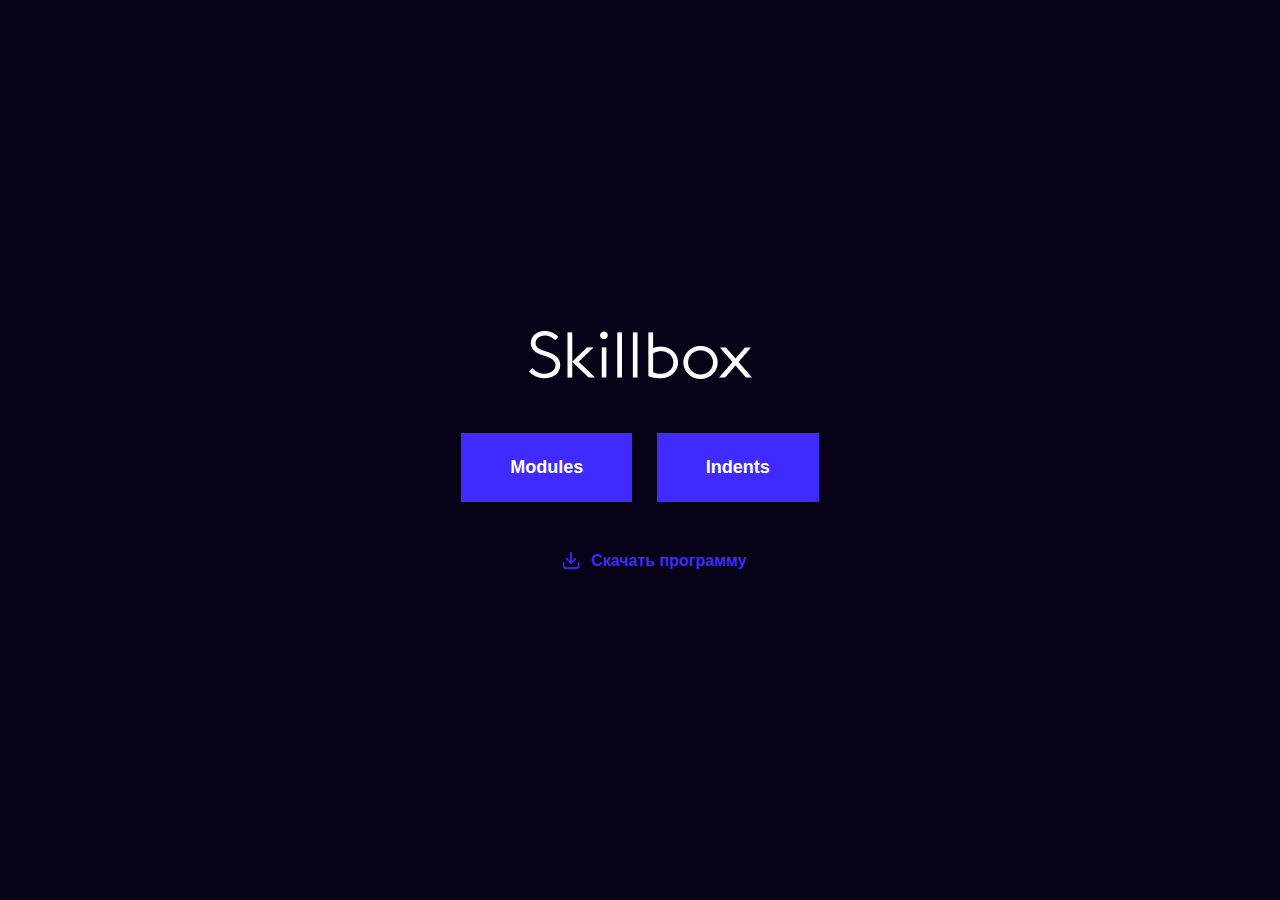
<file: дз/index.html>
<!DOCTYPE html>
<html lang="en">
<head>
    <meta charset="UTF-8">
    <meta http-equiv="X-UA-Compatible" content="IE=edge">
    <meta name="viewport" content="width=device-width, initial-scale=1.0">
    <title>Document</title>
    <link rel="stylesheet" type="text/css" href="css/style.css">
</head>
<body>
    <div class="main-content">
        <a href="https://skillbox.ru/" class="logo"><img src="img/img/logo-light.png" alt="Логотип"></a>
        <div class="main">
            <div class="links">
                <a href="modules.html" target="blank" class="module">Modules</a>
                <a href="article.html" target="blank" class="module indents">Indents</a>
            </div>
        <a href="2.14skillbox.docx" class="download" download>Скачать программу</a>
    </div>
</div>
</body>
</html>
</file>
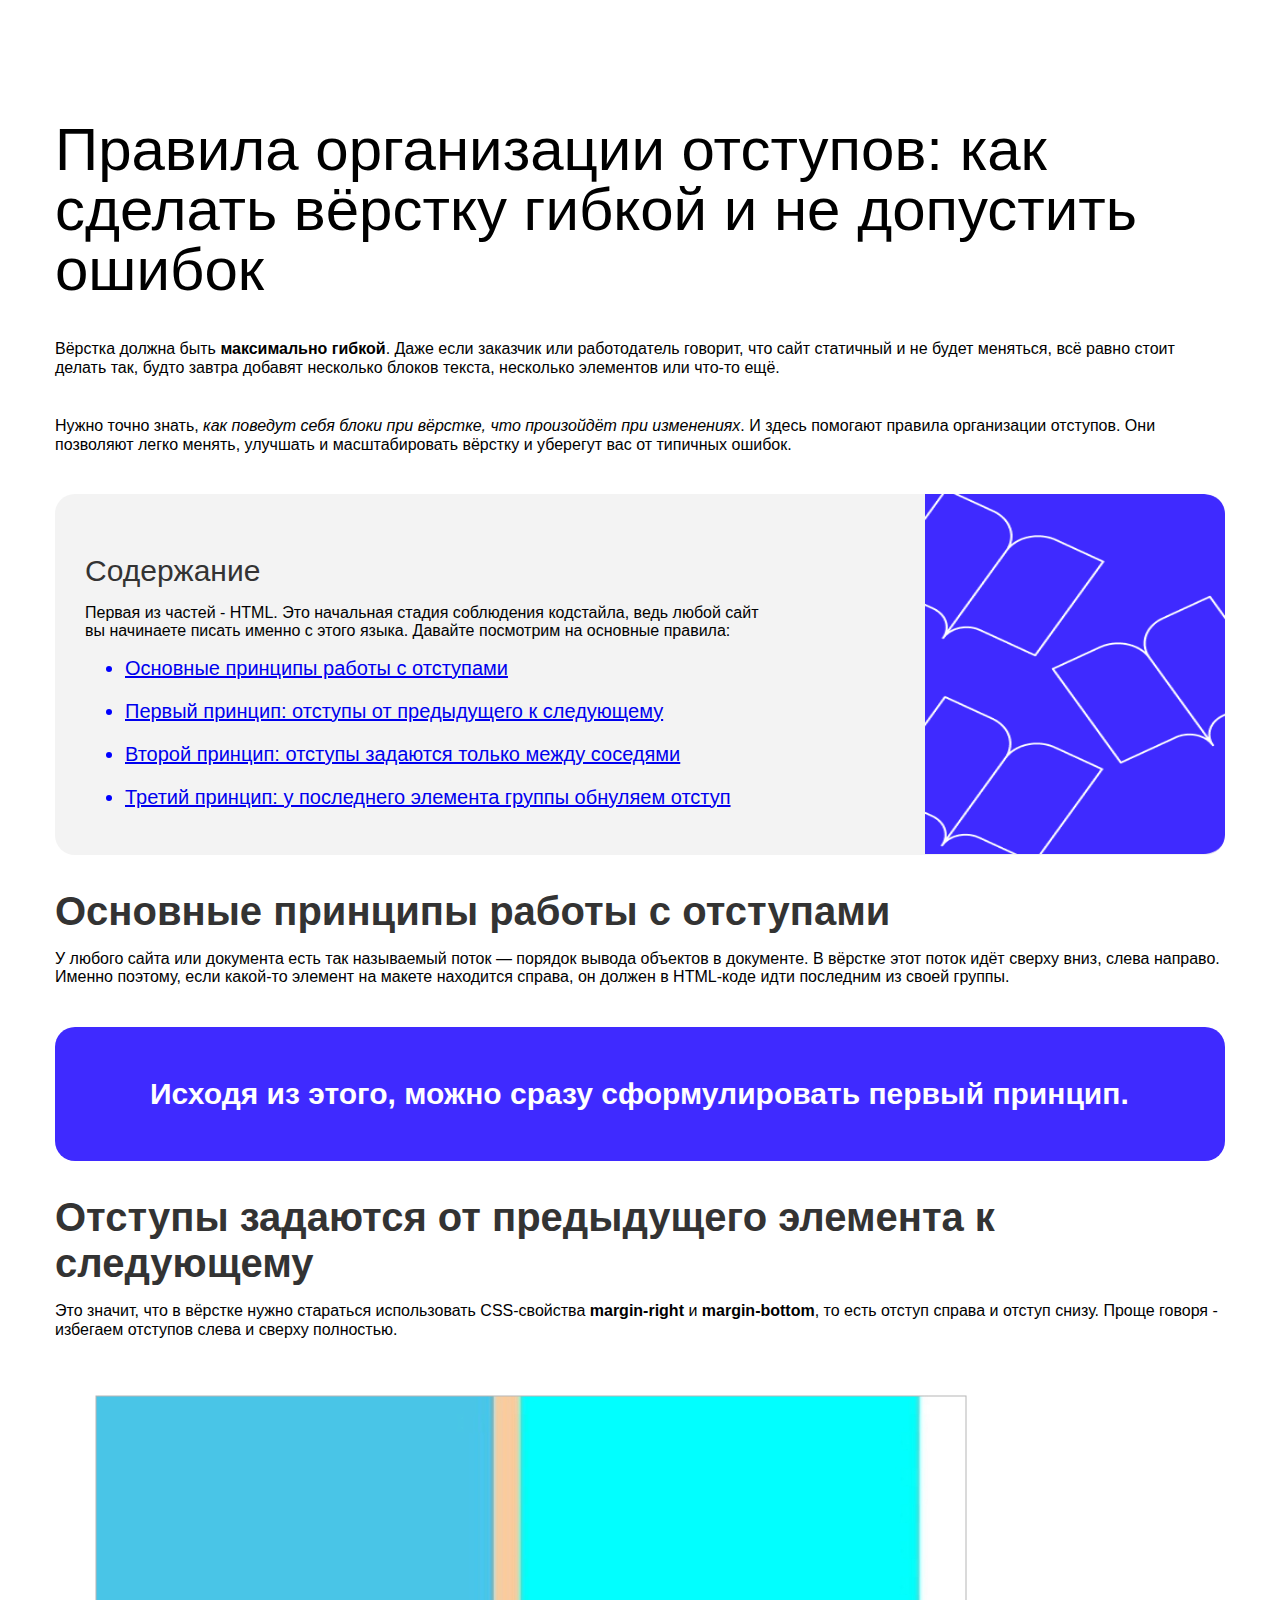
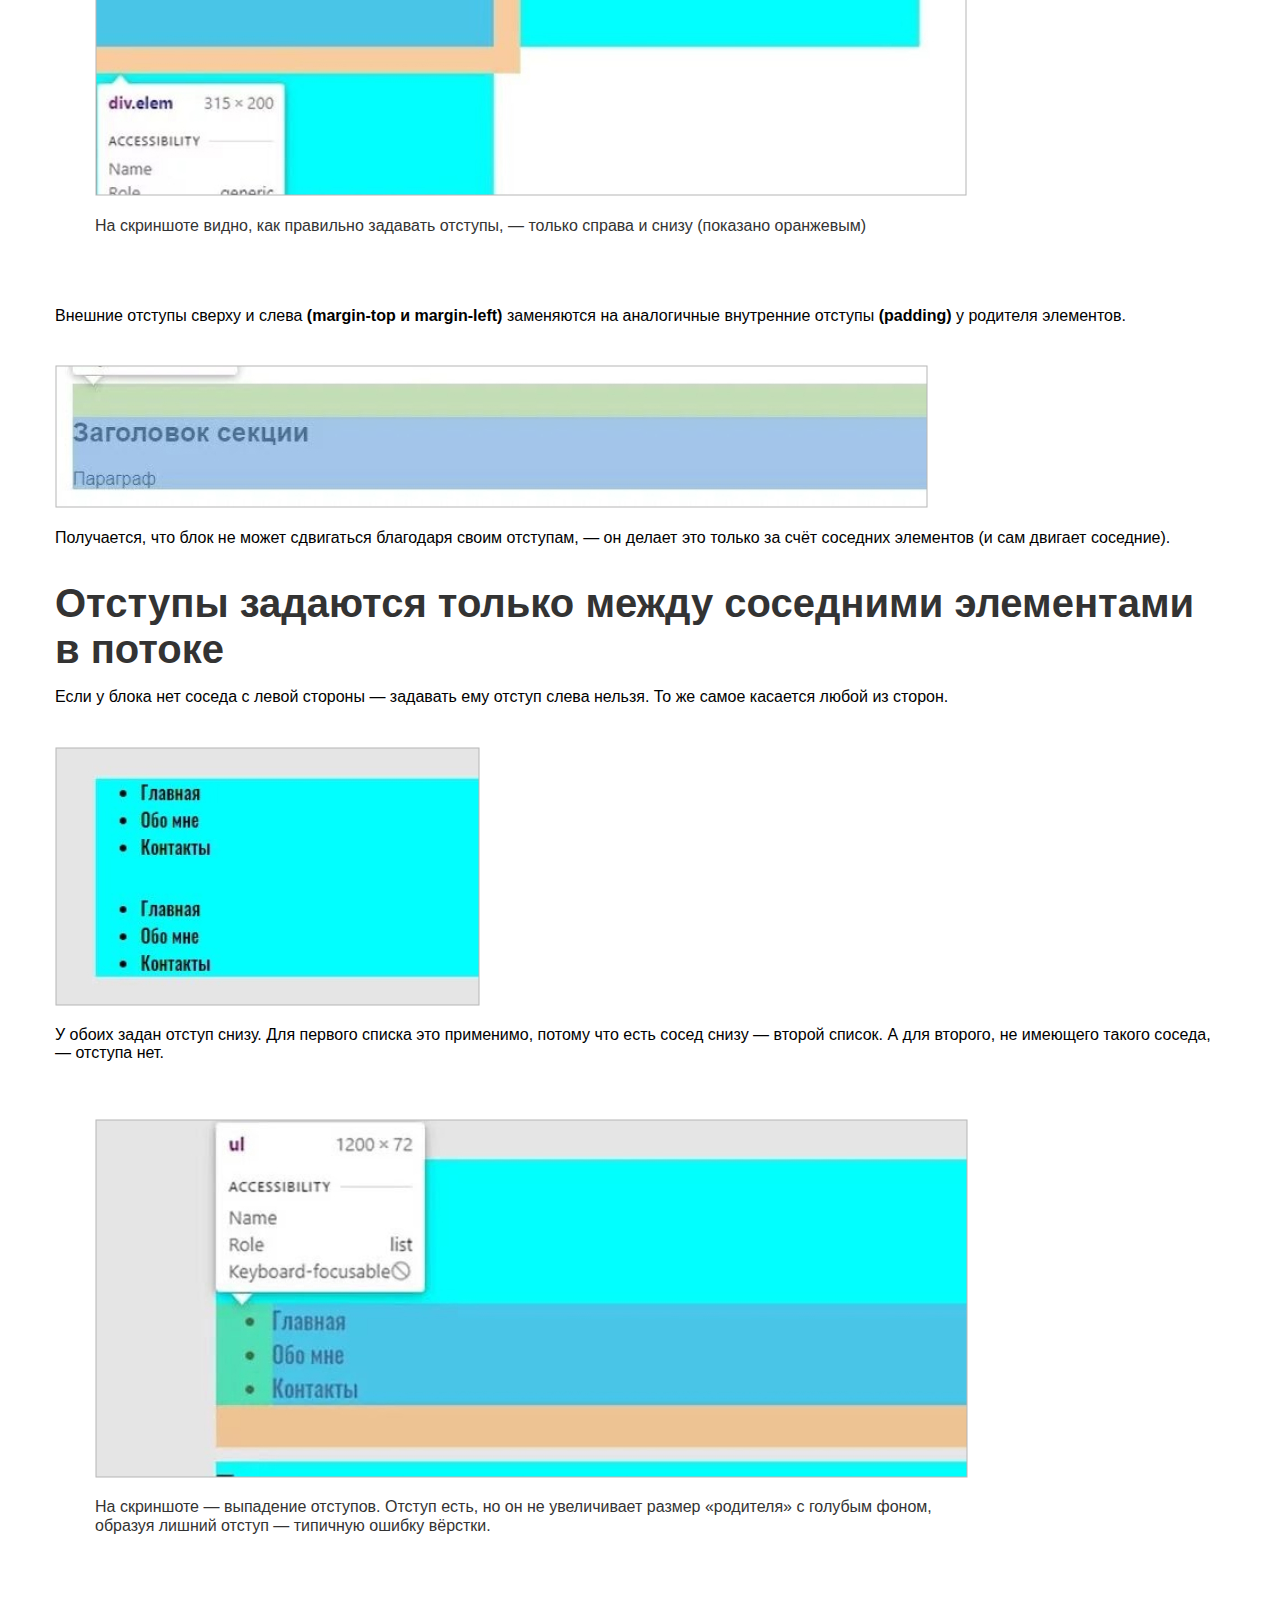
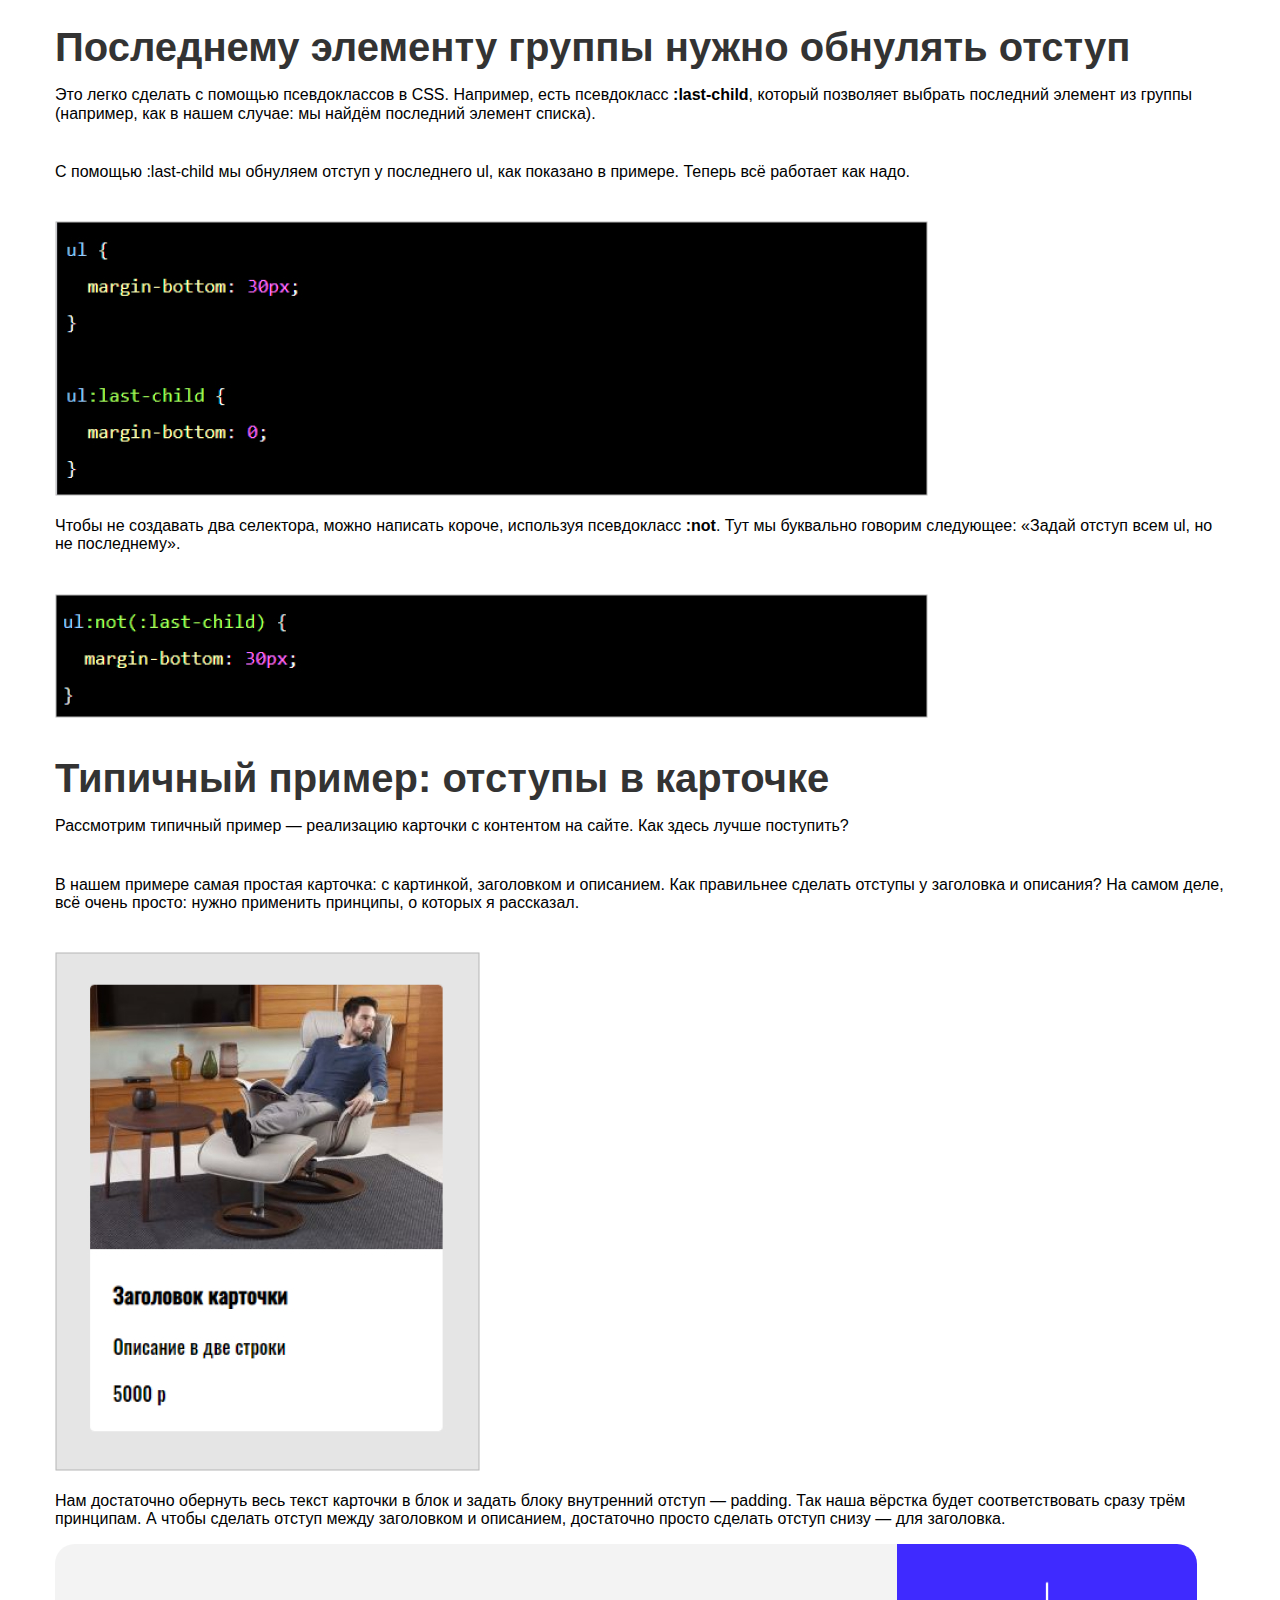
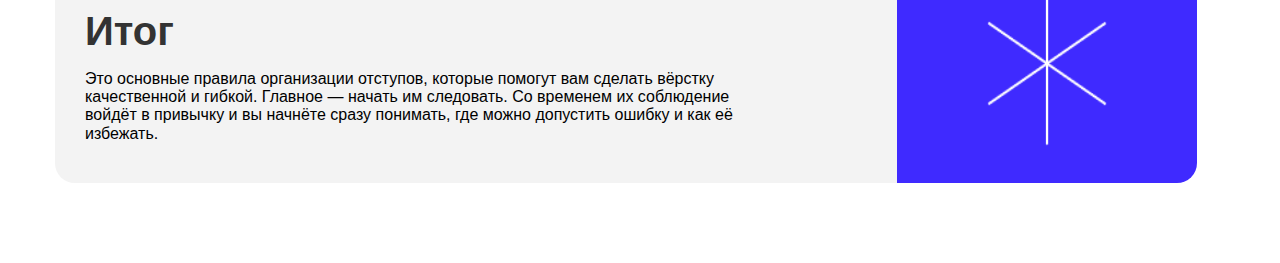
<file: дз/article.html>
<!DOCTYPE html>
<html lang="ru">
<head>
    <meta charset="UTF-8">
    <meta http-equiv="X-UA-Compatible" content="IE=edge">
    <meta name="viewport" content="width=device-width, initial-scale=1.0">
    <title>article</title>
    <link rel="stylesheet" type="text/css" href="css/normalize.css">
</head>
<body>
    <div class="conteiner">
        <div class="header">
            <h1>Правила организации отступов: как сделать вёрстку гибкой и не допустить ошибок</h1>
        </div>
            <p>Вёрстка должна быть <strong>максимально гибкой</strong>. Даже если заказчик или работодатель говорит, что сайт статичный и не будет меняться, всё равно стоит делать так, будто завтра добавят несколько блоков текста, несколько элементов или что-то ещё.</p>
            <p>Нужно точно знать, <em>как поведут себя блоки при вёрстке, что произойдёт при изменениях</em>. И здесь помогают правила организации отступов. Они позволяют легко менять, улучшать и масштабировать вёрстку и уберегут вас от типичных ошибок.</p>
    <div class="result1 image-list">
        <h3 class="heading">Содержание</h3>
        <p>Первая из частей - HTML. Это начальная стадия соблюдения кодстайла, ведь любой сайт вы начинаете писать именно с этого языка. Давайте посмотрим на основные правила:</p>
        <div class="list">
            <ul >
                <li class="element-list"><a href="#0">Основные принципы работы с отступами</a></li>
                <li class="element-list"><a href="#1">Первый принцип: отступы от предыдущего к следующему</a></li>
                <li class="element-list"><a href="#2">Второй принцип: отступы задаются только между соседями</a></li>
                <li class="element-list"><a href="#3">Третий принцип: у последнего элемента группы обнуляем отступ</a></li>
            </ul>
        </div>
    </div>
    <div id="0">
        <h2>Основные принципы работы с отступами</h2>
        <p>У любого сайта или документа есть так называемый поток — порядок вывода объектов в документе. В вёрстке этот поток идёт сверху вниз, слева направо. Именно поэтому, если какой-то элемент на макете находится справа, он должен в HTML-коде идти последним из своей группы.</p>
        <p class="paragraph">Исходя из этого, можно сразу сформулировать первый принцип.</p>
    </div>
    <div id="1">
        <h2>Отступы задаются от предыдущего элемента к следующему</h2>
        <p>Это значит, что в вёрстке нужно стараться использовать CSS-свойства <strong>margin-right</strong> и <strong>margin-bottom</strong>, то есть отступ справа и отступ снизу. Проще говоря - избегаем отступов слева и сверху полностью.</p>
        <figure>
            <img src="img/img/1.jpg" alt="" class="figure">
            <p>На скриншоте видно, как правильно задавать отступы, — только справа и снизу (показано оранжевым)</p>
        </figure>
        <p>Внешние отступы сверху и слева <strong>(margin-top и margin-left)</strong> заменяются на аналогичные внутренние отступы <strong>(padding)</strong> у родителя элементов.</p>
        <img src="img/img/2.jpg" alt="">
    
        <p>Получается, что блок не может сдвигаться благодаря своим отступам, — он делает это только за счёт соседних элементов (и сам двигает соседние).</p>
    </div>
    <div id="2">
        <h2>Отступы задаются только между соседними элементами в потоке</h2>
        <p>Если у блока нет соседа с левой стороны — задавать ему отступ слева нельзя. То же самое касается любой из сторон.</p>
        <img src="img/img/3.jpg" alt="">
        <p>У обоих задан отступ снизу. Для первого списка это применимо, потому что есть сосед снизу — второй список. А для второго, не имеющего такого соседа, — отступа нет.</p>
        <figure>
            <img src="img/img/4.jpg" alt="" class="figure">
            <p>На скриншоте — выпадение отступов. Отступ есть, но он не увеличивает размер «родителя» с голубым фоном, образуя лишний отступ — типичную ошибку вёрстки.</p>
        </figure>
    </div>
    <div id="3">
        <h2>Последнему элементу группы нужно обнулять отступ</h2>
        <p>Это легко сделать с помощью псевдоклассов в CSS. Например, есть псевдокласс <strong>:last-child</strong>, который позволяет выбрать последний элемент из группы (например, как в нашем случае: мы найдём последний элемент списка).</p>
        <p>С помощью :last-child мы обнуляем отступ у последнего ul, как показано в примере. Теперь всё работает как надо.</p>
        <img src="img/img/5.jpg" alt="">
        <p>Чтобы не создавать два селектора, можно написать короче, используя псевдокласс <strong>:not</strong>. Тут мы буквально говорим следующее: «Задай отступ всем ul, но не последнему».</p>
        <img src="img/img/6.jpg" alt="">
    </div>
    <div id="4">
        <h2>Типичный пример: отступы в карточке</h2>
        <p>Рассмотрим типичный пример — реализацию карточки с контентом на сайте. Как здесь лучше поступить?</p>
        <p>В нашем примере самая простая карточка: с картинкой, заголовком и описанием. Как правильнее сделать отступы у заголовка и описания? На самом деле, всё очень просто: нужно применить принципы, о которых я рассказал.</p>
        <img src="img/img/7.jpg" alt="">
        <p>Нам достаточно обернуть весь текст карточки в блок и задать блоку внутренний отступ — padding. Так наша вёрстка будет соответствовать сразу трём принципам. А чтобы сделать отступ между заголовком и описанием, достаточно просто сделать отступ снизу — для заголовка.</p>
    </div>
    <div class="result2 img_decor">
        <h2>Итог</h2>
        <p>Это основные правила организации отступов, которые помогут вам сделать вёрстку качественной и гибкой. Главное — начать им следовать. Со временем их соблюдение войдёт в привычку и вы начнёте сразу понимать, где можно допустить ошибку и как её избежать.</p>
    </div>
    </div>
</body>
</html>
</file>
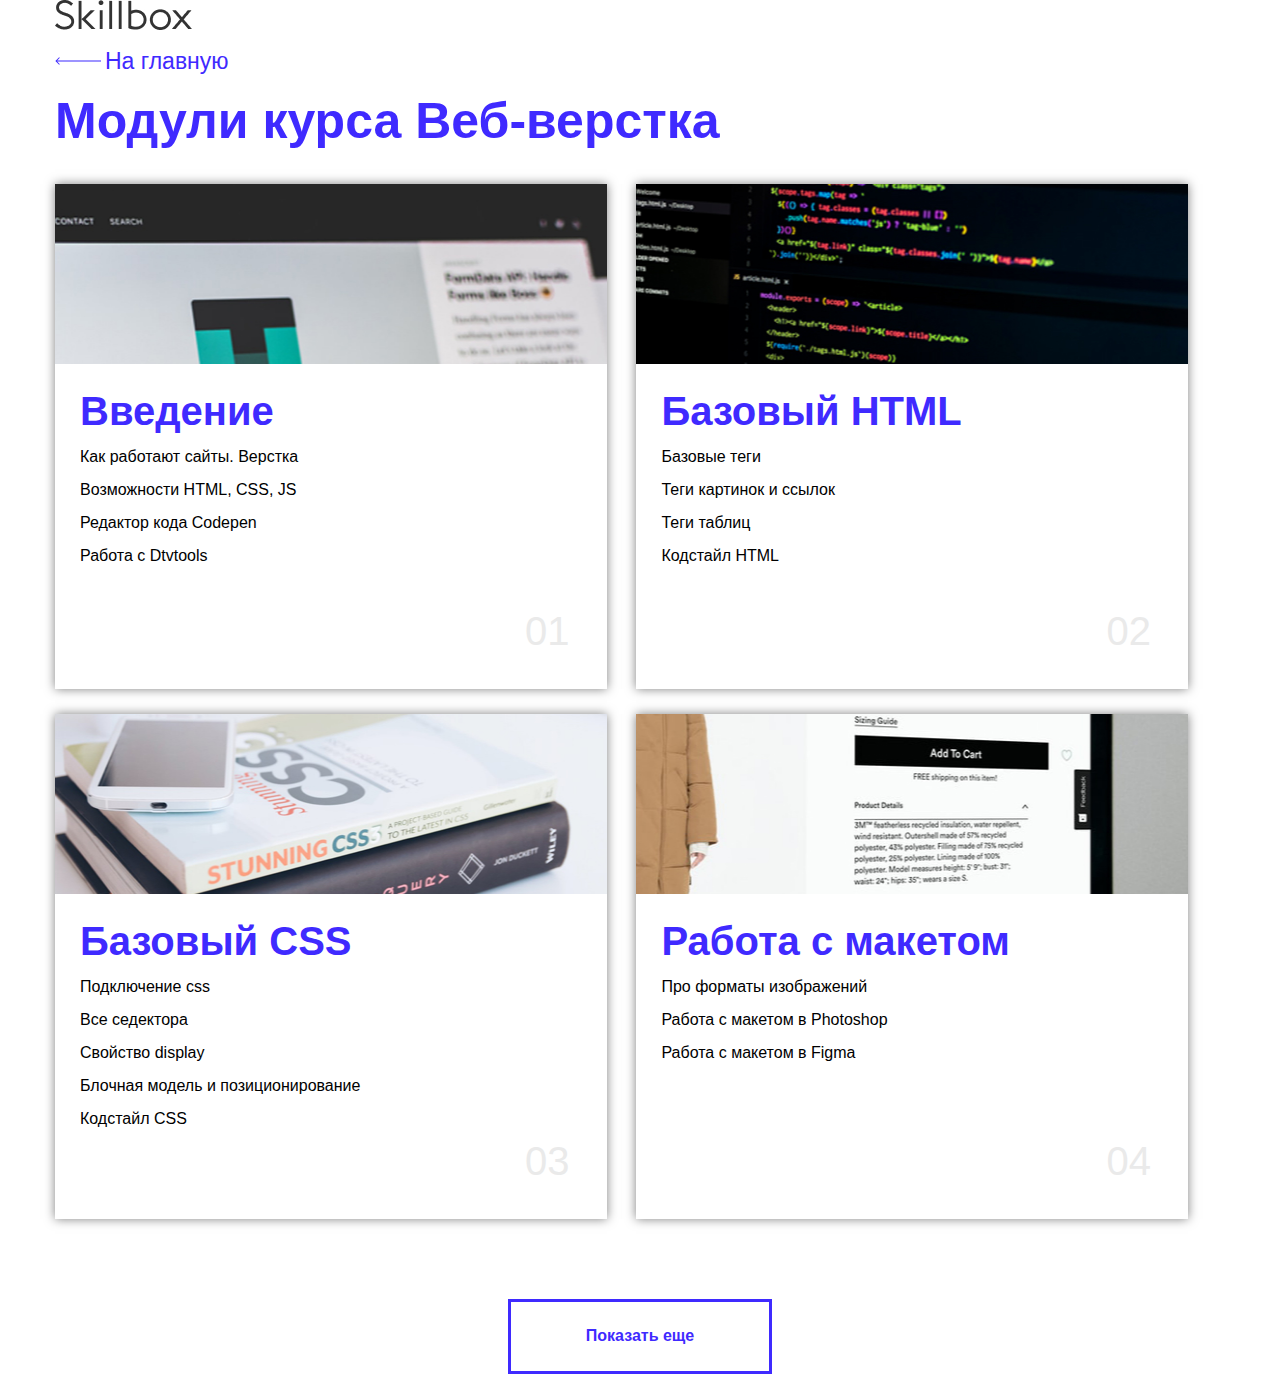
<file: дз/modules.html>
<!DOCTYPE html>
<html lang="en">
<head>
    <meta charset="UTF-8">
    <meta http-equiv="X-UA-Compatible" content="IE=edge">
    <meta name="viewport" content="width=device-width, initial-scale=1.0">
    <link rel="stylesheet" type="text/css" href="css/normalize.css">
    <title>Document</title>
</head>
<body>
    <div class="main">
            <div class="header">
                <img src="img/img/logo.jpg" class="logo">
                <a href="index.html" class="link">На главную</a>
                <h2 class="title">Модули курса Веб-верстка</h2>
            </div>
            <ul class="cards">
                <li class="content">
                    <img src="img/img/8.jpg" class="pic">
                    <h3 class="subtitle">Введение</h3>
                    <ul class="items">
                        <li>Как работают сайты. Верстка</li>
                        <li>Возможности HTML, CSS, JS</li>
                        <li>Редактор кода Codepen</li>
                        <li>Работа с Dtvtools</li>
                    </ul>
                    <span class="int">01</span>
                </li>
                <li class="content" >
                    <img src="img/img/9.jpg" class="pic">
                    <h3 class="subtitle">Базовый HTML</h3>
                    <ul class="items">
                        <li>Базовые теги</li>
                        <li>Теги картинок и ссылок</li>
                        <li>Теги таблиц</li>
                        <li>Кодстайл HTML</li>
                    </ul >
                    <span class="int">02</span>
                </li>
                <li class="content">
                    <img src="img/img/10.jpg" class="pic">
                    <h3 class="subtitle">Базовый CSS</h3>
                    <ul class="items">
                        <li>Подключение css</li>
                        <li>Все седектора</li>
                        <li>Свойство display</li>
                        <li>Блочная модель и позиционирование</li>
                        <li>Кодстайл CSS</li>
                    </ul>
                    <span class="int">03</span>
                </li>
                <li class="content vertical" style="margin-top: 0;">
                    <img src="img/img/11.jpg" class="pic" style="margin-top: 0;">
                    <h3 class="subtitle">Работа с макетом</h3>
                    <ul class="items">
                        <li>Про форматы изображений</li>
                        <li>Работа с макетом в Photoshop</li>
                        <li>Работа с макетом в Figma</li>
                    </ul>
                    <span class="int">04</span>
                </li>
            </ul>
<div class="footer">
    <button class="button">Показать еще</button>
</div>
        
</div>
</body>
</html>
</file>
<file: дз/css/style.css>
html {box-sizing: border-box;}
*,
*::before,

*::after {box-sizing: inherit;}

a {color: inherit;text-decoration: none;}

img {max-width: 100%;}

body {
  font-family: 'font', sans-serif;
  margin: 0;
  font-family: Arial, Verdana, sans-serif;
}

.main-content{
  display: flex;

  flex-direction: column;

  align-items: center;

  justify-content: center;

  min-height: 100vh;
  color: #fff;

  background-color: #070217;
}

.logo{
  margin-bottom: 50px;
}

.module{
  display: inline-block;
  padding-top: 24px;
  padding-bottom: 24px;
  padding-right: 49px;
  padding-left: 49px;
  margin-bottom: 50px;
  font-weight: 700;
  font-size: 18px;
  margin-right: 20px;
  background-color:  #3f2aff;
}

.module:last-child{
  margin-right: 0px;
}

.download{
  background-image: url("../img/img/download.png");
  background-position: left center;
  margin-left: 100px;
  font-weight: 700;
  font-size: 18;
  color: #3f2aff;
  background-size: 20px 20px;
  background-repeat: no-repeat;
  padding-left: 30px;
}
</file>
